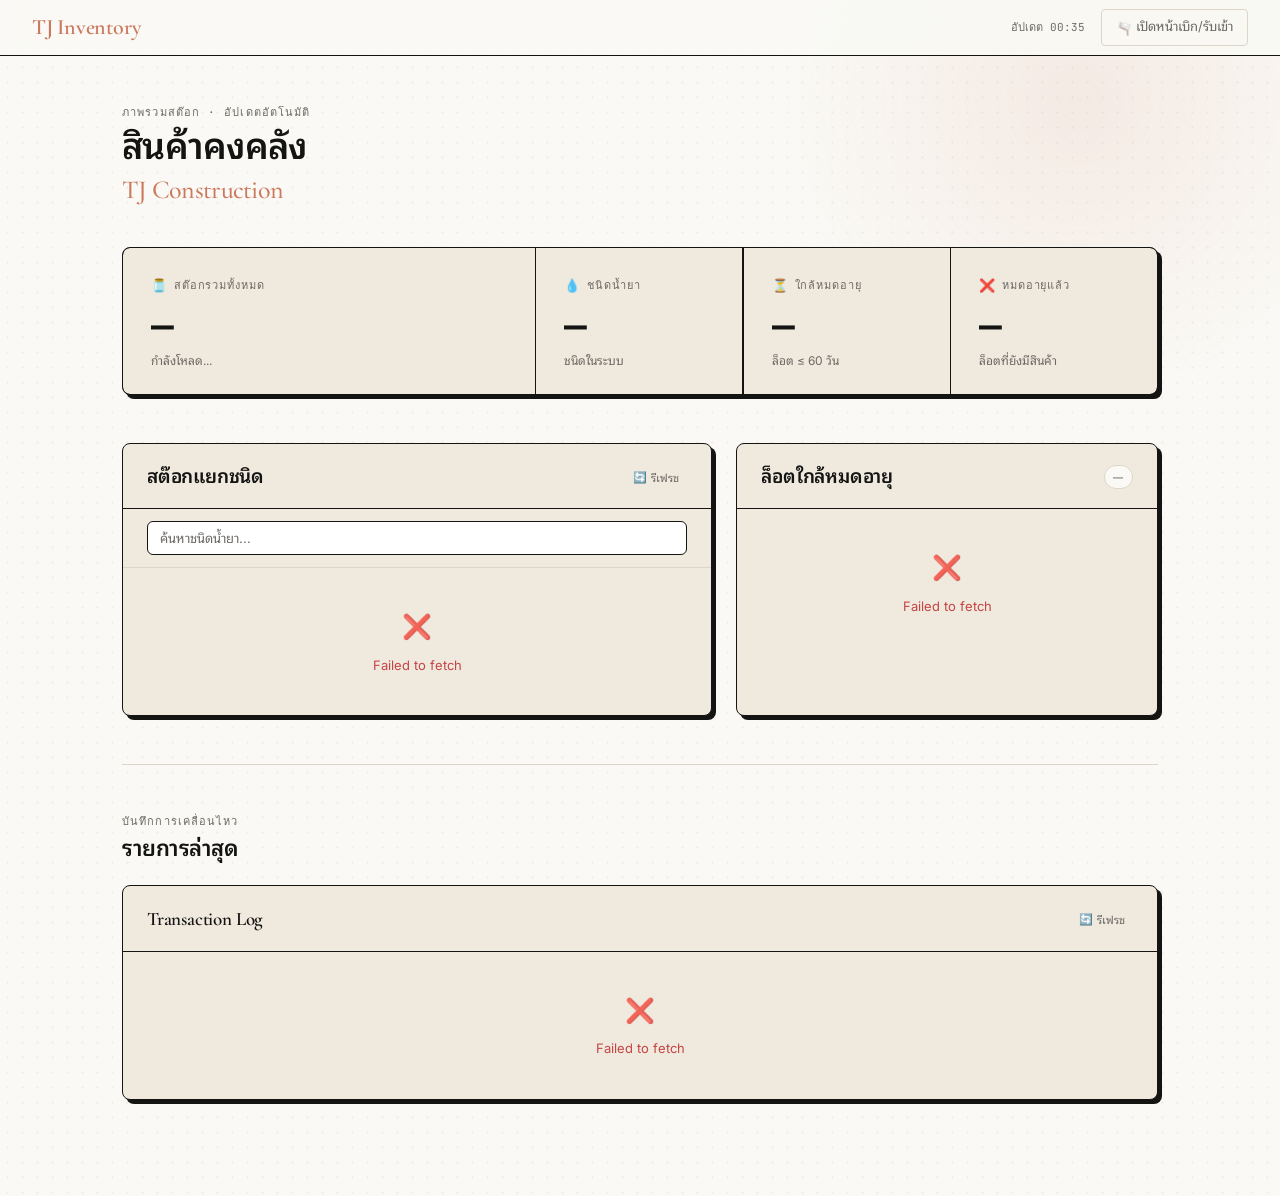
<file: dashboard.html>
<!DOCTYPE html>
<html lang="th">
<head>
  <meta charset="UTF-8">
  <meta name="viewport" content="width=device-width, initial-scale=1.0">
  <title>TJ Inventory — Dashboard</title>
  <meta name="theme-color" content="#faf9f5">
  <link rel="icon" href="favicon.png">
  <link rel="preconnect" href="https://fonts.googleapis.com">
  <link rel="preconnect" href="https://fonts.gstatic.com" crossorigin>
  <link href="https://fonts.googleapis.com/css2?family=Cormorant+Garamond:wght@500;600&family=Inter:wght@400;500;600&family=JetBrains+Mono:wght@400;500;600&family=Noto+Sans+Thai+Looped:wght@400;500;600&display=swap" rel="stylesheet">
  <link rel="stylesheet" href="tokens.css?v=20260614">
  <style>
    /* ─── Reset & Root ─── */
    *, *::before, *::after { box-sizing: border-box; margin: 0; padding: 0; }

    /* ★ ธีม Cream Instrument — token/สี ทั้งหมดย้ายไป tokens.css แล้ว (T-037, source of truth เดียว)
       JS ยังอ้าง --red-ink/--muted/--dan ฯลฯ ได้ตามเดิม (tokens.css ทำ alias ให้) — ต้อง <link tokens.css> ก่อน <style> นี้ */
    html { scroll-behavior: smooth; }
    /* ใช้โดย JS (toggleLots / filterStockTable) — เดิมไม่เคยนิยาม ทำให้แถวรายล็อตไม่ถูกซ่อน (bug) */
    .hidden { display: none !important; }

    /* พื้น dot-grid ทั้งหน้า = กระดาษเครื่องมือบนพื้นครีม */
    body {
      font-family: var(--font-sans);
      background: var(--bg);
      background-image: radial-gradient(rgba(20,20,19,.045) 1px, transparent 1.4px);
      background-size: 15px 15px;
      color: var(--ink-2);
      line-height: 1.6;
      -webkit-font-smoothing: antialiased;
    }

    /* ─── Topbar ─── */
    .topbar {
      position: sticky; top: 0; z-index: 40;
      background: rgba(250,249,245,0.85);
      backdrop-filter: blur(12px);
      -webkit-backdrop-filter: blur(12px);
      border-bottom: 1.5px solid var(--ink);
      padding: 0 32px;
      height: 56px;
      display: flex; align-items: center; justify-content: space-between;
    }
    .topbar-brand {
      font-family: var(--font-serif);
      font-size: 22px;
      font-weight: 600;
      color: var(--coral);
      letter-spacing: -0.01em;
      text-decoration: none;
    }
    .topbar-right {
      display: flex; align-items: center; gap: 16px;
    }
    .topbar-app-link {
      font-size: 13px;
      color: var(--muted);
      text-decoration: none;
      border: 1px solid var(--border);
      padding: 6px 14px;
      border-radius: 4px;
      transition: color .15s, border-color .15s;
    }
    .topbar-app-link:hover { color: var(--ink); border-color: var(--ink); }
    .last-updated {
      font-family: var(--font-mono);
      font-size: 11px;
      color: var(--muted);
    }

    /* ─── Main layout ─── */
    .main { max-width: 1100px; margin: 0 auto; padding: 48px 32px 96px; }

    /* ─── Section header ─── */
    .section-label {
      font-family: var(--font-mono);
      font-size: 11px;
      color: var(--muted);
      letter-spacing: 0.1em;
      text-transform: uppercase;
      margin-bottom: 6px;
    }
    .section-heading {
      font-family: var(--font-serif);
      font-weight: 600;
      font-size: 36px;
      color: var(--ink);
      letter-spacing: -0.02em;
      line-height: 1.1;
      margin-bottom: 32px;
    }
    .section-heading em { font-style: normal; color: var(--coral); font-weight: 500; font-size: 26px; }

    /* ─── KPI Bento Grid ─── */
    .kpi-grid {
      display: grid;
      grid-template-columns: 2fr 1fr 1fr 1fr;
      gap: 1.5px;
      background: var(--ink);
      border: 1.5px solid var(--ink);
      border-radius: 8px;
      box-shadow: 4px 4px 0 var(--ink);
      overflow: hidden;
      margin-bottom: 48px;
    }
    .kpi-card {
      background: var(--surface);
      padding: 28px 28px 24px;
      position: relative;
    }
    .kpi-card:first-child { border-radius: 7px 0 0 7px; }
    .kpi-card:last-child  { border-radius: 0 7px 7px 0; }
    .kpi-label {
      font-family: var(--font-mono);
      font-size: 11px;
      color: var(--muted);
      letter-spacing: 0.08em;
      text-transform: uppercase;
      margin-bottom: 10px;
      display: flex; align-items: center; gap: 6px;
    }
    .kpi-value {
      font-family: var(--font-mono);
      font-weight: 600;
      font-size: 38px;
      color: var(--ink);
      letter-spacing: -0.03em;
      line-height: 1;
      margin-bottom: 6px;
    }
    .kpi-sub {
      font-size: 12px;
      color: var(--muted);
    }
    .kpi-badge {
      display: inline-flex; align-items: center; gap: 4px;
      font-size: 10px; font-weight: 500;
      letter-spacing: 0.05em; text-transform: uppercase;
      padding: 3px 8px;
      border-radius: 9999px;
    }
    .kpi-badge.red    { background: var(--red-bg);    color: var(--red-ink); }
    .kpi-badge.yellow { background: var(--yellow-bg); color: var(--yellow-ink); }
    .kpi-badge.green  { background: var(--green-bg);  color: var(--green-ink); }
    .kpi-badge.blue   { background: var(--blue-bg);   color: var(--blue-ink); }

    /* ─── Two-column layout ─── */
    .cols {
      display: grid;
      grid-template-columns: 1.4fr 1fr;
      gap: 24px;
      margin-bottom: 48px;
    }
    @media (max-width: 860px) {
      .cols { grid-template-columns: 1fr; }
      .kpi-grid { grid-template-columns: 1fr 1fr; }
    }
    @media (max-width: 560px) {
      .main { padding: 32px 16px 80px; }
      .topbar { padding: 0 16px; }
      .kpi-grid { grid-template-columns: 1fr; }
    }

    /* ─── Panel ─── */
    .panel {
      background: var(--surface);
      border: 1.5px solid var(--ink);
      border-radius: 8px;
      box-shadow: 4px 4px 0 var(--ink);
      overflow: hidden;
    }
    .panel-head {
      padding: 18px 24px 16px;
      border-bottom: 1.5px solid var(--ink);
      display: flex; align-items: center; justify-content: space-between;
    }
    .panel-title {
      font-family: var(--font-serif);
      font-size: 19px;
      font-weight: 600;
      color: var(--ink);
      letter-spacing: -0.01em;
    }
    .panel-action {
      font-size: 11px;
      color: var(--muted);
      background: none;
      border: none;
      cursor: pointer;
      padding: 4px 8px;
      border-radius: 4px;
      transition: background .15s, color .15s;
      display: flex; align-items: center; gap: 4px;
      font-family: var(--font-sans);
    }
    .panel-action:hover { background: var(--bg); color: var(--ink); }

    /* ─── Stock table ─── */
    .stock-table { width: 100%; border-collapse: collapse; }
    .stock-table thead tr {
      border-bottom: 1px solid var(--border);
    }
    .stock-table th {
      background: var(--surface-2);
      font-family: var(--font-mono);
      font-size: 10px;
      color: var(--muted);
      letter-spacing: 0.08em;
      text-transform: uppercase;
      font-weight: 500;
      padding: 10px 24px;
      text-align: left;
    }
    .stock-table th:last-child { text-align: right; }
    .stock-table tbody tr {
      border-bottom: 1px solid var(--border-2);
      cursor: pointer;
      transition: background .1s;
    }
    .stock-table tbody tr:last-child { border-bottom: none; }
    .stock-table tbody tr:hover { background: var(--bg); }
    .stock-table td {
      padding: 13px 24px;
      font-size: 13px;
      color: var(--ink-2);
    }
    .stock-table td:last-child { text-align: right; }
    .product-name { font-weight: 500; color: var(--ink); }
    .product-id   {
      font-family: var(--font-mono);
      font-size: 10px;
      color: var(--muted);
      margin-top: 1px;
    }
    .qty-num {
      font-family: var(--font-mono);
      font-weight: 600;
      font-size: 18px;
      color: var(--coral);
      letter-spacing: -0.01em;
    }
    .qty-unit { font-size: 11px; color: var(--muted); margin-left: 3px; }

    /* Lot expand row */
    .lot-expand-row td {
      padding: 0 24px;
      background: var(--bg);
    }
    .lot-expand-inner {
      padding: 12px 0;
      border-top: 1px solid var(--border);
    }
    .lot-line {
      display: flex;
      align-items: center;
      justify-content: space-between;
      padding: 6px 0;
      border-bottom: 1px solid var(--border-2);
      font-size: 12px;
      color: var(--ink-2);
    }
    .lot-line:last-child { border-bottom: none; }
    .lot-line-left { display: flex; align-items: center; gap: 10px; }
    .lot-no-txt {
      font-family: var(--font-mono);
      font-size: 11px;
      color: var(--ink);
      font-weight: 500;
    }
    .lot-exp { color: var(--muted); font-size: 11px; }
    .lot-qty { font-weight: 500; color: var(--ink); }

    /* ─── Expiry list ─── */
    .expiry-list { }
    .expiry-item {
      padding: 14px 24px;
      border-bottom: 1px solid var(--border-2);
      display: flex; align-items: flex-start; justify-content: space-between; gap: 12px;
    }
    .expiry-item:last-child { border-bottom: none; }
    .expiry-name { font-size: 13px; font-weight: 500; color: var(--ink); }
    .expiry-meta { font-size: 11px; color: var(--muted); margin-top: 2px; }
    .expiry-badge {
      flex-shrink: 0;
      font-size: 10px; font-weight: 500;
      letter-spacing: 0.05em; text-transform: uppercase;
      padding: 3px 8px;
      border-radius: 9999px;
      white-space: nowrap;
    }
    .expiry-badge.expired { background: var(--red-bg);    color: var(--red-ink); }
    .expiry-badge.warn    { background: var(--yellow-bg); color: var(--yellow-ink); }

    /* ─── Transaction log ─── */
    .txn-list { }
    .txn-item {
      padding: 12px 24px;
      border-bottom: 1px solid var(--border-2);
      display: flex; align-items: center; gap: 12px;
    }
    .txn-item:last-child { border-bottom: none; }
    .txn-icon {
      width: 28px; height: 28px;
      border-radius: 6px;
      display: flex; align-items: center; justify-content: center;
      flex-shrink: 0;
    }
    .txn-icon.receive { background: var(--green-bg); color: var(--green-ink); }
    .txn-icon.issue   { background: var(--blue-bg);  color: var(--blue-ink); }
    .txn-icon.count   { background: var(--yellow-bg);color: var(--yellow-ink); }
    .txn-body { flex: 1; min-width: 0; }
    .txn-product { font-size: 12px; font-weight: 500; color: var(--ink); white-space: nowrap; overflow: hidden; text-overflow: ellipsis; }
    .txn-detail  { font-size: 11px; color: var(--muted); }
    .txn-time    { font-family: var(--font-mono); font-size: 10px; color: var(--muted); flex-shrink: 0; }

    /* ─── Empty state ─── */
    .empty-state {
      padding: 40px 24px;
      text-align: center;
      color: var(--muted);
      font-size: 13px;
    }
    .empty-state i { font-style: normal; font-size: 24px; display: block; margin-bottom: 8px; opacity: .8; }

    /* ─── Loading skeleton ─── */
    .skel {
      background: linear-gradient(90deg, #e7e0d3 25%, #f3efe6 50%, #e7e0d3 75%);
      background-size: 200% 100%;
      animation: skel-shimmer 1.4s infinite;
      border-radius: 4px;
    }
    @keyframes skel-shimmer { 0% { background-position: 200% 0; } 100% { background-position: -200% 0; } }

    /* ─── Scroll entry ─── */
    .reveal {
      opacity: 0;
      transform: translateY(12px);
      transition: opacity 600ms cubic-bezier(.16,1,.3,1), transform 600ms cubic-bezier(.16,1,.3,1);
    }
    .reveal.visible { opacity: 1; transform: none; }

    /* ─── Misc ─── */
    .divider { border: none; border-top: 1px solid var(--border); margin: 48px 0; }

    .tag {
      display: inline-flex; align-items: center; gap: 4px;
      font-size: 10px; font-weight: 500;
      letter-spacing: 0.05em; text-transform: uppercase;
      padding: 3px 8px; border-radius: 9999px;
      background: var(--bg); color: var(--muted);
      border: 1px solid var(--border);
    }

    /* ─── Search input ─── */
    .search-wrap {
      padding: 12px 24px;
      border-bottom: 1px solid var(--border);
    }
    .search-input {
      width: 100%;
      background: #fff;
      border: 1.5px solid var(--ink);
      border-radius: 6px;
      padding: 8px 12px;
      font-family: var(--font-sans);
      font-size: 13px;
      color: var(--ink-2);
      outline: none;
      transition: border-color .15s;
    }
    .search-input::placeholder { color: var(--muted); }
    .search-input:focus { border-color: var(--coral); box-shadow: 0 0 0 3px rgba(204,120,92,.15); }

    /* ─── Ambient bg blob (hero area) ─── */
    .ambient {
      position: fixed; inset: 0; pointer-events: none; z-index: 0; overflow: hidden;
    }
    .ambient-blob {
      position: absolute;
      width: 600px; height: 600px;
      border-radius: 50%;
      background: radial-gradient(circle, rgba(204,120,92,0.16) 0%, transparent 70%);
      top: -200px; right: -100px;
      animation: blob-drift 25s ease-in-out infinite alternate;
      opacity: 0.7;
    }
    @keyframes blob-drift {
      0%   { transform: translate(0,0) scale(1); }
      100% { transform: translate(40px, 60px) scale(1.08); }
    }

    /* ─── Button ─── */
    .btn-primary {
      display: inline-flex; align-items: center; gap: 6px;
      background: linear-gradient(135deg,var(--coral) 0%,var(--orange) 55%,var(--sun) 100%);
      color: #fff;
      border: 1.5px solid var(--ink); border-radius: 6px;
      box-shadow: 3px 3px 0 var(--ink);
      padding: 10px 18px;
      font-family: var(--font-sans); font-size: 13px; font-weight: 600;
      cursor: pointer;
      transition: filter .12s, transform .08s, box-shadow .08s;
      text-decoration: none;
    }
    .btn-primary:hover  { filter: brightness(1.05); }
    .btn-primary:active { transform: translate(3px,3px); box-shadow: none; }
  </style>
</head>
<body>

<!-- Ambient light -->
<div class="ambient" aria-hidden="true">
  <div class="ambient-blob"></div>
</div>

<!-- ─── Topbar ─── -->
<header class="topbar">
  <a class="topbar-brand" href="#">TJ Inventory</a>
  <div class="topbar-right">
    <span class="last-updated" id="lastUpdated">—</span>
    <a class="topbar-app-link" href="index.html">
      <span style="vertical-align:-2px; margin-right:4px;">🫗</span>เปิดหน้าเบิก/รับเข้า
    </a>
  </div>
</header>

<!-- ─── Main ─── -->
<main class="main" style="position:relative; z-index:1;">

  <!-- ── Page header ── -->
  <div class="reveal" style="margin-bottom:40px;">
    <p class="section-label">ภาพรวมสต๊อก · อัปเดตอัตโนมัติ</p>
    <h1 class="section-heading">
      สินค้าคงคลัง<br><em>TJ Construction</em>
    </h1>
  </div>

  <!-- ── KPI Row ── -->
  <div class="kpi-grid reveal" style="--delay:0ms">
    <!-- Total in stock -->
    <div class="kpi-card">
      <div class="kpi-label">
        <span style="font-size:13px;">🫙</span>
        สต๊อกรวมทั้งหมด
      </div>
      <div class="kpi-value" id="kpiTotal">—</div>
      <div class="kpi-sub" id="kpiTotalSub">กำลังโหลด...</div>
    </div>

    <!-- Products count -->
    <div class="kpi-card">
      <div class="kpi-label">
        <span style="font-size:13px;">💧</span>
        ชนิดน้ำยา
      </div>
      <div class="kpi-value" id="kpiProducts">—</div>
      <div class="kpi-sub">ชนิดในระบบ</div>
    </div>

    <!-- Expiring soon -->
    <div class="kpi-card">
      <div class="kpi-label">
        <span style="font-size:13px;">⏳</span>
        ใกล้หมดอายุ
      </div>
      <div class="kpi-value" id="kpiWarn">—</div>
      <div class="kpi-sub" id="kpiWarnSub">ล็อต ≤ 60 วัน</div>
    </div>

    <!-- Expired -->
    <div class="kpi-card">
      <div class="kpi-label">
        <span style="font-size:13px;">❌</span>
        หมดอายุแล้ว
      </div>
      <div class="kpi-value" id="kpiExpired">—</div>
      <div class="kpi-sub">ล็อตที่ยังมีสินค้า</div>
    </div>
  </div>

  <!-- ── Stock + Expiry cols ── -->
  <div class="cols">

    <!-- Stock by product -->
    <div class="panel reveal" style="--delay:80ms">
      <div class="panel-head">
        <span class="panel-title">สต๊อกแยกชนิด</span>
        <button class="panel-action" onclick="loadStock()">
          <span>🔄</span> รีเฟรช
        </button>
      </div>
      <div class="search-wrap">
        <input class="search-input" type="search" placeholder="ค้นหาชนิดน้ำยา..." id="stockSearch" oninput="filterStockTable()">
      </div>
      <div id="stockTableWrap">
        <div class="empty-state">
          <i>⏳</i>
          กำลังโหลดข้อมูล...
        </div>
      </div>
    </div>

    <!-- Expiring lots -->
    <div class="panel reveal" style="--delay:160ms">
      <div class="panel-head">
        <span class="panel-title">ล็อตใกล้หมดอายุ</span>
        <span class="tag" id="expiryCountTag">—</span>
      </div>
      <div id="expiryListWrap">
        <div class="empty-state">
          <i>⏳</i>
          กำลังโหลดข้อมูล...
        </div>
      </div>
    </div>

  </div>

  <hr class="divider reveal">

  <!-- ── Recent transactions (full width) ── -->
  <div class="reveal" style="margin-bottom:24px; --delay:0ms">
    <p class="section-label">บันทึกการเคลื่อนไหว</p>
    <h2 class="section-heading" style="font-size:22px; margin-bottom:24px;">
      รายการล่าสุด
    </h2>
  </div>

  <div class="panel reveal" style="--delay:80ms">
    <div class="panel-head">
      <span class="panel-title">Transaction Log</span>
      <button class="panel-action" onclick="loadTransactions()">
        <span>🔄</span> รีเฟรช
      </button>
    </div>
    <div id="txnListWrap">
      <div class="empty-state">
        <i>⏳</i>
        กำลังโหลดข้อมูล...
      </div>
    </div>
  </div>

</main>

<script>
/* ───────────────────────────────────────────
   CONFIG — เปลี่ยน API_URL ให้ตรงกับ index.html
   ─────────────────────────────────────────── */
const API_URL = 'https://script.google.com/macros/s/AKfycbxpmNPzFf3s4CGMdXlEUpk_b0L6tkYxEg8sSYl7TR5yVCT16w5yCH2CXDPogF-DpjJZ/exec';
const IS_DEMO  = /[?&]demo(=|&|$)/.test(location.search);

// [T-080] เพดานเวลาเดียวกับ api.js (API_TIMEOUT_GET) — เน็ตหลุดกลางคันแล้ว fetch ไม่จบ = ค้าง "กำลังโหลด" ตลอดกาล
//   หน้านี้ไม่ได้โหลด api.js (มี demo/ข้อมูลของตัวเอง) เลยเขียนแยก — หน้านี้อ่านอย่างเดียว ลองใหม่ได้เสมอ
const API_TIMEOUT_GET = 30000;
function apiGet(action, params) {
  if (IS_DEMO) return demoCall(action, params || {});
  const q = new URLSearchParams(Object.assign({ action }, params || {}));
  if (typeof AbortController === 'undefined') return fetch(API_URL + '?' + q.toString()).then(r => r.json());
  const ac = new AbortController();
  const timer = setTimeout(() => ac.abort(), API_TIMEOUT_GET);
  return fetch(API_URL + '?' + q.toString(), { signal: ac.signal })
    .then(r => r.json())
    .catch(e => {
      if (e && e.name === 'AbortError') throw new Error('หมดเวลารอ ' + (API_TIMEOUT_GET / 1000) + ' วินาที (เน็ตช้า/หลุด) — กด refresh เพื่อลองใหม่');
      throw e;
    })
    .finally(() => clearTimeout(timer));
}

/* ──────────────────────────────
   DEMO DATA (เปิดด้วย ?demo)
   ────────────────────────────── */
function demoCall(action, params) {
  const today = new Date();
  const ymd = d => d.toISOString().split('T')[0];
  const addDays = n => { const d = new Date(today); d.setDate(d.getDate() + n); return ymd(d); };

  const handlers = {
    stockByProduct() {
      return { ok: true, total: 47, rows: [
        { product_id: 'P0001', name: 'น้ำยาล้างคราบ A', in_stock: 13, unit_of_measure: 'ขวด' },
        { product_id: 'P0002', name: 'น้ำยาเคลือบเงา B', in_stock: 8,  unit_of_measure: 'แกลลอน' },
        { product_id: 'P0003', name: 'น้ำยาทำความสะอาดท่อ', in_stock: 20, unit_of_measure: 'ลัง' },
        { product_id: 'P0004', name: 'สารป้องกันสนิม C2X', in_stock: 6,  unit_of_measure: 'ขวด' },
        { product_id: 'P0005', name: 'น้ำยาขัดพื้น Pro',   in_stock: 0,  unit_of_measure: 'ถัง' },
      ]};
    },
    stockByLot({ product_id }) {
      const map = {
        P0001: [
          { lot_id:'L00012', lot_no:'LOT-2026-A', expiry_date: addDays(8),   in_stock: 5 },
          { lot_id:'L00020', lot_no:'LOT-2027-B', expiry_date: addDays(310), in_stock: 8 },
        ],
        P0002: [
          { lot_id:'L00005', lot_no:'LOT-2025-X', expiry_date: addDays(-10), in_stock: 8 },
        ],
        P0003: [
          { lot_id:'L00031', lot_no:'LOT-2026-C', expiry_date: addDays(180), in_stock: 20 },
        ],
        P0004: [
          { lot_id:'L00045', lot_no:'LOT-2026-D', expiry_date: addDays(55),  in_stock: 6 },
        ],
      };
      return { ok: true, lots: map[product_id] || [] };
    },
    expiringLots() {
      return { ok: true, warn_days: 60, expired_count: 1, warn_count: 2, rows: [
        { product_name: 'น้ำยาเคลือบเงา B',   lot_no: 'LOT-2025-X', expiry_date: addDays(-10), in_stock: 8,  days_left: -10, level: 'expired' },
        { product_name: 'น้ำยาล้างคราบ A',    lot_no: 'LOT-2026-A', expiry_date: addDays(8),   in_stock: 5,  days_left: 8,   level: 'warn'    },
        { product_name: 'สารป้องกันสนิม C2X', lot_no: 'LOT-2026-D', expiry_date: addDays(55),  in_stock: 6,  days_left: 55,  level: 'warn'    },
      ]};
    },
    getRecentTransactions() {
      const now = new Date();
      const t = (minsAgo, type, product, bc, user) => ({
        txn_id: 'T' + Math.floor(Math.random()*999999).toString().padStart(8,'0'),
        type, product_name: product, unit_barcode: bc, user,
        timestamp: new Date(now - minsAgo*60000).toISOString(),
        qty: 1,
      });
      return { ok: true, transactions: [
        t(3,   'issue',   'น้ำยาล้างคราบ A',    '00000031', 'สมชาย'),
        t(12,  'issue',   'น้ำยาเคลือบเงา B',   '00000028', 'สมชาย'),
        t(45,  'receive', 'สารป้องกันสนิม C2X', '00000045', 'admin'),
        t(90,  'issue',   'น้ำยาล้างคราบ A',    '00000029', 'สมชาย'),
        t(130, 'receive', 'น้ำยาทำความสะอาดท่อ','00000040', 'admin'),
        t(200, 'issue',   'น้ำยาเคลือบเงา B',   '00000021', 'สมชาย'),
        t(300, 'count',   'ทั้งหมด',             '',         'admin'),
      ]};
    },
  };
  return new Promise(resolve => setTimeout(() => {
    const h = handlers[action];
    resolve(h ? h(params) : { ok: false, error: 'demo: unknown ' + action });
  }, 220));
}

/* ──────────────────────────────
   STATE
   ────────────────────────────── */
let stockRows   = [];
let lotCache    = {};   // product_id → lots[]

/* ──────────────────────────────
   KPI
   ────────────────────────────── */
function updateKPI(stockRes, expiryRes) {
  if (stockRes && stockRes.ok) {
    document.getElementById('kpiTotal').textContent    = stockRes.total ?? '—';
    document.getElementById('kpiProducts').textContent = (stockRes.rows || []).length;
    document.getElementById('kpiTotalSub').textContent =
      (stockRes.rows || []).filter(r => r.in_stock > 0).length + ' ชนิดมีสต๊อก';
  }
  if (expiryRes && expiryRes.ok) {
    const warnEl    = document.getElementById('kpiWarn');
    const expiredEl = document.getElementById('kpiExpired');
    warnEl.textContent    = expiryRes.warn_count    ?? '—';
    expiredEl.textContent = expiryRes.expired_count ?? '—';
    if (expiryRes.expired_count > 0) expiredEl.style.color = 'var(--red-ink)';
    if (expiryRes.warn_count    > 0) warnEl.style.color    = 'var(--yellow-ink)';
  }
}

/* ──────────────────────────────
   STOCK TABLE
   ────────────────────────────── */
function loadStock() {
  document.getElementById('stockTableWrap').innerHTML = skeletonRows(5);
  apiGet('stockByProduct')
    .then(res => {
      if (!res || !res.ok) { showError('stockTableWrap', res?.error); return; }
      stockRows = res.rows || [];
      renderStockTable(stockRows);
      apiGet('expiringLots').then(er => updateKPI(res, er)).catch(() => updateKPI(res, null));
    })
    .catch(e => showError('stockTableWrap', e.message));
}

function renderStockTable(rows) {
  if (!rows.length) {
    document.getElementById('stockTableWrap').innerHTML =
      `<div class="empty-state"><i>📭</i>ยังไม่มีสต๊อกในระบบ</div>`;
    return;
  }
  const tbody = rows.map((r, i) => {
    // [T-045] sanitize pid เหลือ [\w-] ก่อนใส่ onclick/id (HTML-escape ไม่พอใน JS context —
    // browser ถอด entity ก่อน parse JS) · data-name = attribute → esc() (&quot;) พอ · pattern เดียวกับ T-020
    const sid = String(r.product_id == null ? '' : r.product_id).replace(/[^\w-]/g, '');
    return `
    <tr onclick="toggleLots('${sid}', ${i})" data-name="${esc((r.name||'').toLowerCase())}" style="--index:${i}">
      <td>
        <div class="product-name">${esc(r.name)}</div>
        <div class="product-id">${esc(r.product_id)}</div>
      </td>
      <td><span class="tag">${esc(r.unit_of_measure || '—')}</span></td>
      <td>
        <span class="qty-num">${r.in_stock}</span>
        <span class="qty-unit">ชิ้น</span>
      </td>
    </tr>
    <tr class="lot-expand-row hidden" id="lot-row-${sid}">
      <td colspan="3">
        <div class="lot-expand-inner" id="lot-inner-${sid}">
          <div class="empty-state" style="padding:12px 0; font-size:11px;">กำลังโหลดรายล็อต...</div>
        </div>
      </td>
    </tr>
  `;
  }).join('');

  document.getElementById('stockTableWrap').innerHTML = `
    <table class="stock-table">
      <thead>
        <tr>
          <th>ชนิดน้ำยา</th>
          <th>หน่วย</th>
          <th>คงเหลือ</th>
        </tr>
      </thead>
      <tbody>${tbody}</tbody>
    </table>
  `;
  // stagger entry
  document.querySelectorAll('.stock-table tbody tr:not(.lot-expand-row)').forEach((tr, i) => {
    tr.style.opacity = '0';
    tr.style.transform = 'translateY(6px)';
    tr.style.transition = `opacity 400ms ${i * 50}ms ease, transform 400ms ${i * 50}ms ease`;
    requestAnimationFrame(() => {
      tr.style.opacity  = '1';
      tr.style.transform = 'none';
    });
  });
}

function toggleLots(pid, rowIdx) {
  const lotRow   = document.getElementById('lot-row-' + pid);
  const lotInner = document.getElementById('lot-inner-' + pid);
  if (!lotRow) return;

  const isOpen = !lotRow.classList.contains('hidden');
  if (isOpen) { lotRow.classList.add('hidden'); return; }

  lotRow.classList.remove('hidden');
  if (lotCache[pid]) { renderLotInner(lotInner, lotCache[pid]); return; }

  apiGet('stockByLot', { product_id: pid })
    .then(res => {
      if (!res || !res.ok) { lotInner.innerHTML = `<div class="empty-state" style="padding:8px 0;font-size:11px;color:var(--red-ink);">โหลดไม่ได้: ${esc(res?.error||'')}</div>`; return; }
      lotCache[pid] = res.lots || [];
      renderLotInner(lotInner, lotCache[pid]);
    })
    .catch(e => { lotInner.innerHTML = `<div class="empty-state" style="padding:8px 0;font-size:11px;">ผิดพลาด: ${esc(e.message)}</div>`; });
}

function renderLotInner(el, lots) {
  if (!lots.length) { el.innerHTML = `<div class="empty-state" style="padding:8px 0;font-size:11px;">— ไม่มีล็อต —</div>`; return; }
  el.innerHTML = lots.map(l => {
    const dl = daysLeft(l.expiry_date);
    let badge = '';
    if (dl !== null) {
      if      (dl <  0)  badge = `<span class="expiry-badge expired">หมดอายุ ${Math.abs(dl)} วัน</span>`;
      else if (dl <= 60) badge = `<span class="expiry-badge warn">เหลือ ${dl} วัน</span>`;
      else               badge = `<span style="font-size:10px;color:var(--muted)">เหลือ ${dl} วัน</span>`;
    }
    return `<div class="lot-line">
      <div class="lot-line-left">
        <span class="lot-no-txt">${esc(l.lot_no || l.lot_id)}</span>
        <span class="lot-exp">หมดอายุ ${esc(l.expiry_date || '—')}</span>
      </div>
      <div style="display:flex;align-items:center;gap:8px;">
        <span class="lot-qty">${l.in_stock} ชิ้น</span>
        ${badge}
      </div>
    </div>`;
  }).join('');
}

function filterStockTable() {
  const q = document.getElementById('stockSearch').value.trim().toLowerCase();
  document.querySelectorAll('.stock-table tbody tr[data-name]').forEach(tr => {
    const nm = tr.getAttribute('data-name') || '';
    const hide = q !== '' && !nm.includes(q);
    tr.classList.toggle('hidden', hide);
    // [T-054] lot drawer ใต้แถวสินค้าเป็น "คลิกเพื่อกาง" (default ซ่อน) — ตอน filter/ค้นหา
    // ยุบ drawer ทุกแถวเสมอ (ไม่ใช่แค่แถวที่ถูกกรองออก) ให้ลิสต์สะอาด ผู้ใช้คลิกกางใหม่ได้
    // เดิมเขียน toggle('hidden', hide||true) = true เสมอ อ่านงงเหมือน typo — ใช้ add ให้เจตนาชัด
    const next = tr.nextElementSibling;
    if (next && next.classList.contains('lot-expand-row')) next.classList.add('hidden');
  });
}

/* ──────────────────────────────
   EXPIRY LIST
   ────────────────────────────── */
function loadExpiry() {
  apiGet('expiringLots')
    .then(res => {
      if (!res || !res.ok) { showError('expiryListWrap', res?.error); return; }
      renderExpiryList(res);
    })
    .catch(e => showError('expiryListWrap', e.message));
}

function renderExpiryList(res) {
  const tag = document.getElementById('expiryCountTag');
  const total = (res.expired_count || 0) + (res.warn_count || 0);
  tag.textContent = total > 0 ? total + ' ล็อต' : 'ปกติ';
  tag.style.background = res.expired_count > 0 ? 'var(--red-bg)' : res.warn_count > 0 ? 'var(--yellow-bg)' : 'var(--green-bg)';
  tag.style.color      = res.expired_count > 0 ? 'var(--red-ink)': res.warn_count > 0 ? 'var(--yellow-ink)': 'var(--green-ink)';
  tag.style.border     = 'none';

  if (!res.rows || !res.rows.length) {
    document.getElementById('expiryListWrap').innerHTML =
      `<div class="empty-state"><i>✅</i>ไม่มีล็อตใกล้หมดอายุ</div>`;
    return;
  }
  document.getElementById('expiryListWrap').innerHTML = res.rows.map(r => `
    <div class="expiry-item">
      <div>
        <div class="expiry-name">${esc(r.product_name)}</div>
        <div class="expiry-meta">
          Lot ${esc(r.lot_no || r.lot_id)} · ${esc(r.expiry_date)} · ${r.in_stock} ชิ้น
        </div>
      </div>
      <span class="expiry-badge ${r.level}">
        ${r.level === 'expired' ? 'หมด ' + Math.abs(r.days_left) + ' วัน' : 'เหลือ ' + r.days_left + ' วัน'}
      </span>
    </div>
  `).join('');
}

/* ──────────────────────────────
   TRANSACTIONS
   ────────────────────────────── */
function loadTransactions() {
  document.getElementById('txnListWrap').innerHTML =
    `<div class="empty-state"><i>⏳</i>กำลังโหลด...</div>`;
  apiGet('getRecentTransactions', { limit: 20 })
    .then(res => {
      if (!res || !res.ok) { showError('txnListWrap', res?.error); return; }
      renderTransactions(res.transactions || []);
    })
    .catch(e => showError('txnListWrap', e.message));
}

function renderTransactions(list) {
  if (!list.length) {
    document.getElementById('txnListWrap').innerHTML =
      `<div class="empty-state"><i>📭</i>ยังไม่มีรายการ</div>`;
    return;
  }
  const icons = {
    receive: { cls: 'receive', icon: '🧺' },
    issue:   { cls: 'issue',   icon: '🫗' },
    count:   { cls: 'count',   icon: '🏷️' },
  };
  const labels = { receive: 'รับเข้า', issue: 'เบิกจ่าย', count: 'เช็คสต๊อก' };

  document.getElementById('txnListWrap').innerHTML = list.map(t => {
    const ic = icons[t.type] || icons.count;
    const relTime = relativeTime(t.timestamp);
    return `
      <div class="txn-item">
        <div class="txn-icon ${ic.cls}">
          <span style="font-size:13px; font-style:normal;">${ic.icon}</span>
        </div>
        <div class="txn-body">
          <div class="txn-product">${esc(t.product_name || '—')}</div>
          <div class="txn-detail">
            ${labels[t.type] || esc(t.type)}
            ${t.unit_barcode ? `· <span style="font-family:var(--font-mono);font-size:10px;">${esc(t.unit_barcode)}</span>` : ''}
            · ${esc(t.user || '—')}
          </div>
        </div>
        <div class="txn-time">${relTime}</div>
      </div>
    `;
  }).join('');
}

/* ──────────────────────────────
   HELPERS
   ────────────────────────────── */
// [T-045] escape ครบ 5 ตัว (& < > " ') ให้ตรงกับ api.js — กัน attribute injection/XSS
// เดิม escape แค่ &<> → ค่าที่ฉีดเข้า attribute (data-name/onclick/id) ที่มี " หรือ ' แหก attribute ได้
function esc(s) {
  return String(s == null ? '' : s)
    .replace(/[&<>"']/g, c => ({'&':'&amp;','<':'&lt;','>':'&gt;','"':'&quot;',"'":'&#39;'}[c]));
}
function daysLeft(dateStr) {
  if (!dateStr) return null;
  const t = Date.parse(dateStr + 'T00:00:00Z');
  if (isNaN(t)) return null;
  const d = new Date();
  const todayUTC = Date.UTC(d.getFullYear(), d.getMonth(), d.getDate());
  return Math.round((t - todayUTC) / 86400000);
}
function relativeTime(iso) {
  if (!iso) return '—';
  const diff = Math.floor((Date.now() - Date.parse(iso)) / 1000);
  if (diff < 60)   return diff + 'วิ';
  if (diff < 3600) return Math.floor(diff / 60) + 'นาที';
  if (diff < 86400)return Math.floor(diff / 3600) + 'ชม.';
  return Math.floor(diff / 86400) + 'วัน';
}
function showError(id, msg) {
  document.getElementById(id).innerHTML =
    `<div class="empty-state" style="color:var(--red-ink);">
       <i>❌</i>
       ${msg ? esc(msg) : 'โหลดข้อมูลไม่ได้'}
     </div>`;
}
function skeletonRows(n) {
  return `<div style="padding:16px 24px; display:flex; flex-direction:column; gap:12px;">
    ${Array(n).fill('').map((_,i) => `
      <div style="display:flex; align-items:center; gap:12px; opacity:${1 - i*0.15}">
        <div class="skel" style="height:12px; flex:2; border-radius:3px;"></div>
        <div class="skel" style="height:12px; flex:1; border-radius:3px;"></div>
        <div class="skel" style="height:12px; width:48px; border-radius:3px;"></div>
      </div>`).join('')}
  </div>`;
}
function updateTimestamp() {
  const el = document.getElementById('lastUpdated');
  const now = new Date();
  el.textContent = 'อัปเดต ' + now.toLocaleTimeString('th-TH', { hour:'2-digit', minute:'2-digit' });
}

/* ──────────────────────────────
   INTERSECTION OBSERVER (reveal)
   ────────────────────────────── */
const observer = new IntersectionObserver(entries => {
  entries.forEach(e => { if (e.isIntersecting) { e.target.classList.add('visible'); observer.unobserve(e.target); } });
}, { threshold: 0.08 });

document.querySelectorAll('.reveal').forEach(el => {
  const delay = el.style.getPropertyValue('--delay') || '0ms';
  el.style.transitionDelay = delay;
  observer.observe(el);
});

/* ──────────────────────────────
   DEMO BANNER
   ────────────────────────────── */
if (IS_DEMO) {
  const banner = document.createElement('div');
  banner.textContent = 'โหมดทดลอง — ข้อมูลตัวอย่าง';
  banner.style.cssText = 'position:fixed;left:16px;bottom:16px;z-index:200;background:var(--dan);color:#fff;border:1px solid var(--border);font-size:11px;font-weight:500;padding:6px 14px;border-radius:9999px;font-family:var(--font-mono);';
  document.body.appendChild(banner);
}

/* ──────────────────────────────
   INIT
   ────────────────────────────── */
window.addEventListener('DOMContentLoaded', () => {
  updateTimestamp();
  loadStock();
  loadExpiry();
  loadTransactions();
});
</script>
</body>
</html>
</file>
<file: tokens.css>
/* tokens.css — SINGLE SOURCE OF TRUTH ของธีม "Cream Instrument" (T-037)
   ★ แก้สีที่นี่ที่เดียว → มีผลทั้ง index.html + dashboard.html + print-history.html
   ★ เปลี่ยนคาแรกเตอร์ทั้งแอป: แก้ --ci-primary ค่าเดียว (coral พระเอก)

   โครงสร้าง:
   (1) central palette --ci-*   = ค่าสีจริง แก้ที่นี่
   (2) legacy alias             = ชี้กลับ central — ⚠️ ห้ามเปลี่ยนชื่อ alias
       (app.js อ้าง var(--dan), dashboard JS อ้าง --red-ink/--muted ฯลฯ — map ไม่ใช่ rename)
   ต้อง <link> ไฟล์นี้ "ก่อน" style.css เสมอ (ไม่งั้นตัวแปรไม่มา) */
:root{
  /* ─── central palette (แก้ที่นี่ที่เดียว) ─── */
  --ci-canvas:#faf9f5;     /* พื้นครีม */
  --ci-card:#efe9de;       /* พื้นการ์ดหลัก */
  --ci-ink:#141413;        /* หมึกเข้ม */
  --ci-primary:#cc785c;    /* coral พระเอก (ปุ่ม/eyebrow/แท็บ) */
  --ci-primary-2:#a9583e;  /* coral เข้ม (ขอบ/hover) */
  --ci-orange:#fa520f;
  --ci-sun:#ffa110;
  --ci-green:#5db872;
  --ci-danger:#c64545;
  --ci-warn:#d98a2b;       /* amber "ใกล้หมดอายุ" — แยกจาก coral accent (T-040) */

  /* ─── fonts (ใช้ร่วมทั้งแอป) ─── */
  --serif:'Cormorant Garamond','Sukhumvit Set','Noto Sans Thai Looped',Garamond,serif;
  --sans:'Inter','Sukhumvit Set','Noto Sans Thai Looped',-apple-system,'Segoe UI',sans-serif;
  --mono:'JetBrains Mono','IBM Plex Mono',ui-monospace,monospace;

  /* ─── alias: style.css (index.html, print-history.html) ─── */
  --bg:var(--ci-canvas);
  --card:var(--ci-card); --card2:#f5f0e8; --panel:#e7e4dc;
  --ink:var(--ci-ink); --line:var(--ci-ink);
  --txt:#3d3d3a; --mut:#6c6a64; --mut2:#8e8b82; --hair:#e6dfd8;
  --coral:var(--ci-primary); --coral2:var(--ci-primary-2);
  --orange:var(--ci-orange); --sun:var(--ci-sun);
  --green:var(--ci-green); --dan:var(--ci-danger);
  --warn:var(--ci-warn);   /* amber "ใกล้หมดอายุ" (T-040) */
  --screen:#e7f3ea; --screenink:#2f7a45;
  --gold:var(--ci-primary); --gold2:var(--ci-primary-2);
  --r-btn:8px; --r-card:12px;
  --p-border:1.5px; --p-shadow:4px;

  /* ─── alias: dashboard.html ─── */
  --surface:var(--ci-card); --surface-2:#e7e0d3;
  --border:#ddd5c7; --border-2:rgba(20,20,19,0.07);
  --ink-2:#3d3d3a; --muted:#6c6a64;
  --font-sans:var(--sans); --font-serif:var(--serif); --font-mono:var(--mono);
  --red-bg:rgba(198,69,69,0.12);     --red-ink:var(--ci-danger);
  --blue-bg:rgba(93,184,166,0.16);   --blue-ink:#3f8f7e;   /* teal สำหรับ "เบิก" */
  --green-bg:rgba(93,184,114,0.16);  --green-ink:#2f7a45;
  --yellow-bg:rgba(217,138,43,0.16); --yellow-ink:var(--ci-warn); /* amber "ใกล้หมด" (T-040) */
}
</file>
